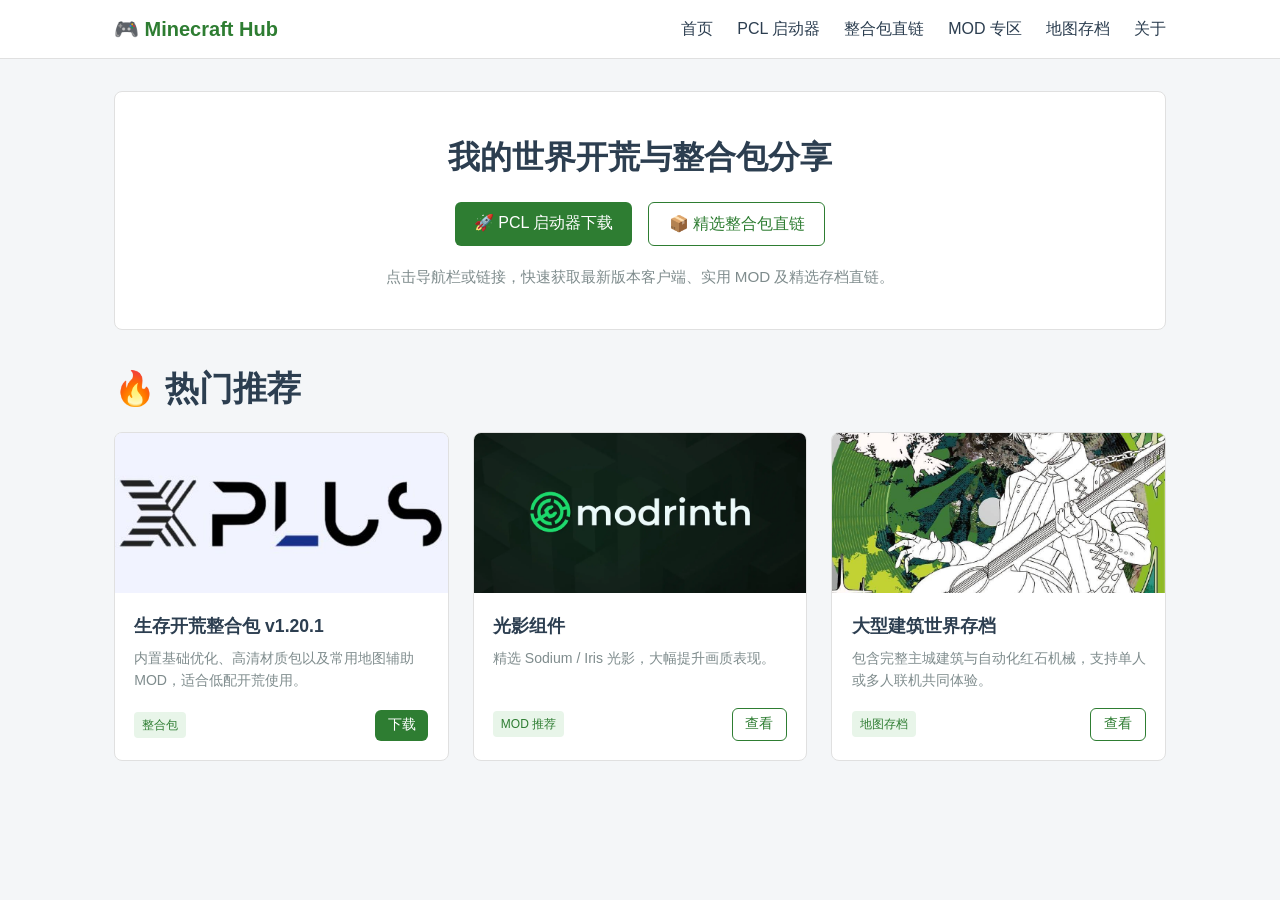
<file: pages/index.html>
<!DOCTYPE html>
<html lang="zh-CN">
<head>
  <meta charset="UTF-8">
  <meta name="viewport" content="width=device-width, initial-scale=1.0">
  <title>Minecraft 资源下载站</title>
  <style>
    :root {
      --primary: #2e7d32;
      --primary-hover: #1b5e20;
      --bg-color: #f4f6f8;
      --card-bg: #ffffff;
      --text-main: #2c3e50;
      --text-sub: #7f8c8d;
      --border-color: #e0e0e0;
      --radius: 8px;
    }

    * {
      box-sizing: border-box;
      margin: 0;
      padding: 0;
    }

    body {
      font-family: -apple-system, BlinkMacSystemFont, "Segoe UI", Roboto, "Helvetica Neue", Arial, sans-serif;
      background-color: var(--bg-color);
      color: var(--text-main);
      line-height: 1.6;
    }

    /* 顶部导航 */
    header {
      background-color: var(--card-bg);
      border-bottom: 1px solid var(--border-color);
      position: sticky;
      top: 0;
      z-index: 1000;
    }

    .nav-container {
      max-width: 1100px;
      margin: 0 auto;
      padding: 0.8rem 1.5rem;
      display: flex;
      justify-content: space-between;
      align-items: center;
    }

    .logo {
      display: flex;
      align-items: center;
      gap: 0.5rem;
      font-size: 1.25rem;
      font-weight: bold;
      color: var(--primary);
      text-decoration: none;
    }

    /* [图片占位] Logo 图片尺寸标准 */
    .logo img {
      height: 28px;
      width: auto;
    }

    .nav-links {
      display: flex;
      gap: 1.5rem;
      align-items: center;
    }

    .nav-links a {
      color: var(--text-main);
      text-decoration: none;
      font-weight: 500;
      transition: color 0.2s;
    }

    .nav-links a:hover {
      color: var(--primary);
    }

    /* 汉堡菜单开关 (仅移动端) */
    .menu-toggle {
      display: none;
      background: none;
      border: none;
      font-size: 1.5rem;
      cursor: pointer;
      color: var(--text-main);
    }

    /* 主内容区 */
    .container {
      max-width: 1100px;
      margin: 0 auto;
      padding: 2rem 1.5rem;
    }

    /* 头部 Banner 区 */
    .hero {
      text-align: center;
      padding: 2.5rem 1rem;
      background: var(--card-bg);
      border-radius: var(--radius);
      border: 1px solid var(--border-color);
      margin-bottom: 2rem;
    }

    .hero h1 {
      font-size: 2rem;
      margin-bottom: 0.5rem;
    }

    .quick-links {
      display: flex;
      justify-content: center;
      gap: 1rem;
      margin: 1.2rem 0;
      flex-wrap: wrap;
    }

    /* 扁平化按钮样式 */
    .btn {
      display: inline-block;
      padding: 0.5rem 1.2rem;
      background-color: var(--primary);
      color: #fff;
      border-radius: 6px;
      text-decoration: none;
      font-weight: 500;
      transition: background-color 0.2s;
    }

    .btn:hover {
      background-color: var(--primary-hover);
    }

    .btn-outline {
      background-color: transparent;
      color: var(--primary);
      border: 1px solid var(--primary);
    }

    .btn-outline:hover {
      background-color: var(--primary);
      color: #fff;
    }

    .hero p {
      color: var(--text-sub);
      font-size: 0.95rem;
    }

    /* [图片占位] 顶部 Banner 图片 */
    .hero-banner-img {
      width: 100%;
      max-height: 240px;
      object-fit: cover;
      border-radius: var(--radius);
      margin-top: 1.5rem;
    }

    /* 卡片网格布局 */
    .section-title {
      font-size: 1.4rem;
      margin-bottom: 1rem;
      display: flex;
      align-items: center;
      justify-content: space-between;
    }

    .grid {
      display: grid;
      grid-template-columns: repeat(auto-fill, minmax(280px, 1fr));
      gap: 1.5rem;
    }

    /* 扁平化展示卡片 */
    .card {
      background: var(--card-bg);
      border: 1px solid var(--border-color);
      border-radius: var(--radius);
      overflow: hidden;
      display: flex;
      flex-direction: column;
      transition: border-color 0.2s;
    }

    .card:hover {
      border-color: var(--primary);
    }

    /* [图片占位] 资源卡片封面图容器 */
    .card-img {
      width: 100%;
      height: 160px;
      background-color: #eaeff1;
      object-fit: cover;
    }

    .card-body {
      padding: 1.2rem;
      display: flex;
      flex-direction: column;
      flex-grow: 1;
    }

    .card-title {
      font-size: 1.1rem;
      margin-bottom: 0.4rem;
    }

    .card-desc {
      color: var(--text-sub);
      font-size: 0.88rem;
      margin-bottom: 1rem;
      flex-grow: 1;
    }

    .card-footer {
      display: flex;
      justify-content: space-between;
      align-items: center;
    }

    .tag {
      font-size: 0.75rem;
      background-color: #e8f5e9;
      color: var(--primary);
      padding: 0.2rem 0.5rem;
      border-radius: 4px;
    }

    /* 响应式导航设计 (移动端) */
    @media (max-width: 768px) {
      .menu-toggle {
        display: block;
      }

      .nav-links {
        display: none; /* 默认隐藏 */
        flex-direction: column;
        position: absolute;
        top: 100%;
        left: 0;
        width: 100%;
        background-color: var(--card-bg);
        border-bottom: 1px solid var(--border-color);
        padding: 1rem 0;
        gap: 1rem;
      }

      .nav-links.active {
        display: flex; /* 点击菜单后显示 */
      }
    }
  </style>
</head>
<body>

  <!-- 头部导航栏 -->
  <header>
    <div class="nav-container">
      <a href="index.html" class="logo">
        <!-- [图片存放位置 1] 替换 src 路径为你的 Logo 图片，例如 images/logo.png -->
        <!-- <img src="images/logo.png" alt="Logo"> -->
        <span>🎮 Minecraft Hub</span>
      </a>

      <button class="menu-toggle" aria-label="切换菜单" onclick="toggleMenu()">☰</button>

      <nav class="nav-links" id="navLinks">
        <a href="index.html">首页</a>
        <a href="https://bkhe.lanzout.com/ioHoq48me0hg" target="_blank">PCL 启动器</a>
        <a href="https://bkhe.lanzout.com/iq8d248megrc" target="_blank">整合包直链</a>
        <a href="null.html">MOD 专区</a>
        <a href="worlds.html">地图存档</a>
        <a href="about.html">关于</a>
      </nav>
    </div>
  </header>

  <main class="container">

    <!-- 首页 Banner 与主要链接区 -->
    <section class="hero">
      <h1>我的世界开荒与整合包分享</h1>
      
      <!-- 标题下方放置的直链按钮组 -->
      <div class="quick-links">
        <a href="https://bkhe.lanzout.com/ioHoq48me0hg" target="_blank" class="btn">🚀 PCL 启动器下载</a>
        <a href="https://bkhe.lanzout.com/iq8d248megrc" target="_blank" class="btn btn-outline">📦 精选整合包直链</a>
      </div>

      <p>点击导航栏或链接，快速获取最新版本客户端、实用 MOD 及精选存档直链。</p>

      <!-- [图片存放位置 2] 首页 Banner 大图，例如 images/banner.jpg -->
      <!-- <img src="images/banner.jpg" alt="Minecraft Banner" class="hero-banner-img"> -->
    </section>

    <!-- 精选资源多卡片展示区 -->
    <section>
      <div class="section-title">
        <h2>🔥 热门推荐</h2>
      </div>

      <div class="grid">

        <!-- 卡片 1 -->
        <article class="card">
          <!-- [图片存放位置 3] 整合包/MOD 封面图片，例如 images/packs/pack-1.jpg -->
          <img src="/images/1714969488_7949_MMvL.jpg" alt="整合包封面" class="card-img">
          <div class="card-body">
            <h3 class="card-title">生存开荒整合包 v1.20.1</h3>
            <p class="card-desc">内置基础优化、高清材质包以及常用地图辅助 MOD，适合低配开荒使用。</p>
            <div class="card-footer">
              <span class="tag">整合包</span>
              <a href="https://bkhe.lanzout.com/iq8d248megrc" target="_blank" class="btn" style="padding: 0.3rem 0.8rem; font-size: 0.85rem;">下载</a>
            </div>
          </div>
        </article>

        <!-- 卡片 2 -->
        <article class="card">
          <!-- [图片存放位置 4] 封面图片，例如 images/mods/optifine.jpg -->
          <img src="/images/default.webp" alt="MOD 封面" class="card-img">
          <div class="card-body">
            <h3 class="card-title">光影组件</h3>
            <p class="card-desc">精选 Sodium / Iris 光影，大幅提升画质表现。</p>
            <div class="card-footer">
              <span class="tag">MOD 推荐</span>
              <a href="shaderpacks.html" class="btn btn-outline" style="padding: 0.3rem 0.8rem; font-size: 0.85rem;">查看</a>
            </div>
          </div>
        </article>

        <!-- 卡片 3 -->
        <article class="card">
          <!-- [图片存放位置 5] 封面图片，例如 images/maps/world-1.jpg -->
          <img src="/images/2026-09-16_002946_968.jpg" alt="地图封面" class="card-img">
          <div class="card-body">
            <h3 class="card-title">大型建筑世界存档</h3>
            <p class="card-desc">包含完整主城建筑与自动化红石机械，支持单人或多人联机共同体验。</p>
            <div class="card-footer">
              <span class="tag">地图存档</span>
              <a href="worlds.html" class="btn btn-outline" style="padding: 0.3rem 0.8rem; font-size: 0.85rem;">查看</a>
            </div>
          </div>
        </article>

      </div>
    </section>

  </main>

  <!-- JS: 处理移动端汉堡菜单切换 -->
  <script>
    function toggleMenu() {
      const navLinks = document.getElementById('navLinks');
      navLinks.classList.toggle('active');
    }
  </script>
</body>
</html>
</file>
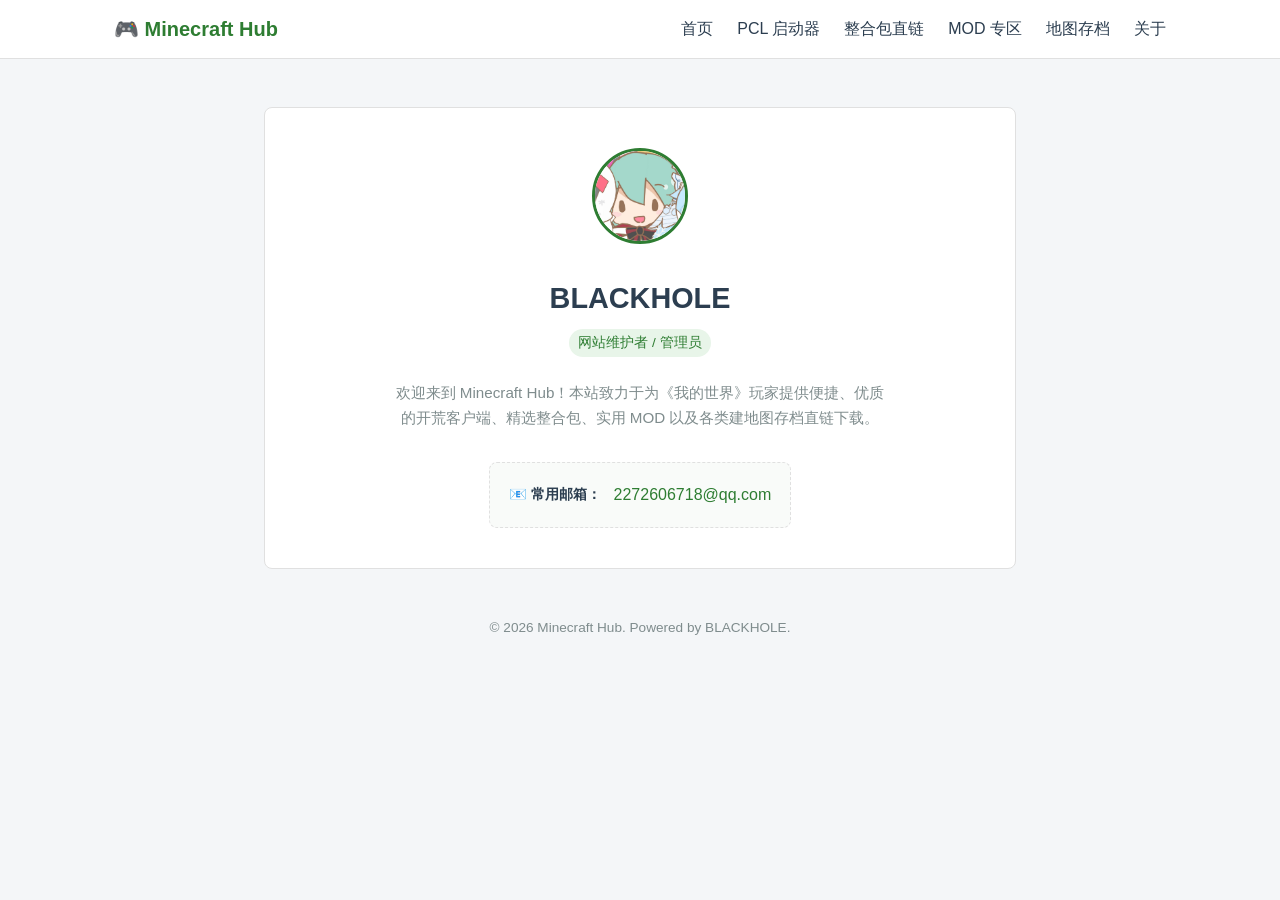
<file: pages/about.html>
<!DOCTYPE html>
<html lang="zh-CN">
<head>
  <meta charset="UTF-8">
  <meta name="viewport" content="width=device-width, initial-scale=1.0">
  <title>关于我们 - Minecraft Hub</title>
  <style>
    :root {
      --primary: #2e7d32;
      --primary-hover: #1b5e20;
      --bg-color: #f4f6f8;
      --card-bg: #ffffff;
      --text-main: #2c3e50;
      --text-sub: #7f8c8d;
      --border-color: #e0e0e0;
      --radius: 8px;
    }

    * {
      box-sizing: border-box;
      margin: 0;
      padding: 0;
    }

    body {
      font-family: -apple-system, BlinkMacSystemFont, "Segoe UI", Roboto, sans-serif;
      background-color: var(--bg-color);
      color: var(--text-main);
      line-height: 1.6;
    }

    /* Header 导航 */
    header {
      background-color: var(--card-bg);
      border-bottom: 1px solid var(--border-color);
      position: sticky;
      top: 0;
      z-index: 1000;
    }

    .nav-container {
      max-width: 1100px;
      margin: 0 auto;
      padding: 0.8rem 1.5rem;
      display: flex;
      justify-content: space-between;
      align-items: center;
    }

    .logo {
      font-size: 1.25rem;
      font-weight: bold;
      color: var(--primary);
      text-decoration: none;
    }

    .nav-links {
      display: flex;
      gap: 1.5rem;
      align-items: center;
    }

    .nav-links a {
      color: var(--text-main);
      text-decoration: none;
      font-weight: 500;
      transition: color 0.2s;
    }

    .nav-links a.active, .nav-links a:hover {
      color: var(--primary);
    }

    .menu-toggle {
      display: none;
      background: none;
      border: none;
      font-size: 1.5rem;
      cursor: pointer;
    }

    /* 主内容区 */
    .container {
      max-width: 800px;
      margin: 0 auto;
      padding: 3rem 1.5rem;
    }

    /* 关于页面主卡片 */
    .about-card {
      background: var(--card-bg);
      border: 1px solid var(--border-color);
      border-radius: var(--radius);
      padding: 2.5rem 2rem;
      text-align: center;
    }

    .avatar-wrapper {
      margin-bottom: 1.5rem;
    }

    /* [图片占位] 站长/维护者头像（例如：images/avatar.jpg） */
    .avatar-img {
      width: 96px;
      height: 96px;
      border-radius: 50%;
      object-fit: cover;
      border: 3px solid var(--primary);
      background-color: #eaeff1;
    }

    .about-card h1 {
      font-size: 1.8rem;
      margin-bottom: 0.5rem;
    }

    .author-role {
      display: inline-block;
      font-size: 0.85rem;
      background-color: #e8f5e9;
      color: var(--primary);
      padding: 0.2rem 0.6rem;
      border-radius: 20px;
      font-weight: 500;
      margin-bottom: 1.5rem;
    }

    .about-desc {
      color: var(--text-sub);
      font-size: 0.95rem;
      max-width: 500px;
      margin: 0 auto 2rem auto;
    }

    /* 联系信息板块 */
    .contact-box {
      background-color: #f9fbf9;
      border: 1px dashed var(--border-color);
      border-radius: var(--radius);
      padding: 1.2rem;
      display: inline-flex;
      align-items: center;
      gap: 0.8rem;
    }

    .contact-label {
      font-weight: bold;
      color: var(--text-main);
      font-size: 0.9rem;
    }

    .contact-email {
      color: var(--primary);
      text-decoration: none;
      font-weight: 500;
    }

    .contact-email:hover {
      text-decoration: underline;
    }

    /* 页脚 */
    footer {
      text-align: center;
      margin-top: 3rem;
      color: var(--text-sub);
      font-size: 0.85rem;
    }

    /* 移动端适配 */
    @media (max-width: 768px) {
      .menu-toggle { display: block; }
      .nav-links {
        display: none;
        flex-direction: column;
        position: absolute;
        top: 100%;
        left: 0;
        width: 100%;
        background-color: var(--card-bg);
        border-bottom: 1px solid var(--border-color);
        padding: 1rem 0;
      }
      .nav-links.active { display: flex; }
    }
  </style>
</head>
<body>

  <!-- 头部导航栏 -->
  <header>
    <div class="nav-container">
      <a href="index.html" class="logo">
        <!-- [图片占位] 替换 src 路径为 Logo 图片，例如 ../images/logo.png -->
        <span>🎮 Minecraft Hub</span>
      </a>

      <button class="menu-toggle" aria-label="切换菜单" onclick="toggleMenu()">☰</button>

      <nav class="nav-links" id="navLinks">
        <a href="index.html">首页</a>
        <a href="https://bkhe.lanzout.com/ioHoq48me0hg" target="_blank">PCL 启动器</a>
        <a href="https://bkhe.lanzout.com/iq8d248megrc" target="_blank">整合包直链</a>
        <a href="null.html">MOD 专区</a>
        <a href="worlds.html">地图存档</a>
        <a href="about.html">关于</a>
      </nav>
    </div>
  </header>

  <main class="container">
    <div class="about-card">
      <!-- [图片存放位置] 维护者/站长头像图片，如 ../images/avatar.jpg -->
      <div class="avatar-wrapper">
        <img src="../images/IMG_20240721_093401.jpg" alt="BLACKHOLE Avatar" class="avatar-img">
      </div>

      <h1>BLACKHOLE</h1>
      <div class="author-role">网站维护者 / 管理员</div>

      <p class="about-desc">
        欢迎来到 Minecraft Hub！本站致力于为《我的世界》玩家提供便捷、优质的开荒客户端、精选整合包、实用 MOD 以及各类建地图存档直链下载。
      </p>

      <!-- 联系方式 -->
      <div class="contact-box">
        <span class="contact-label">📧 常用邮箱：</span>
        <a href="mailto:2272606718@qq.com" class="contact-email">2272606718@qq.com</a>
      </div>
    </div>

    <footer>
      <p>© 2026 Minecraft Hub. Powered by BLACKHOLE.</p>
    </footer>
  </main>

  <script>
    function toggleMenu() {
      const navLinks = document.getElementById('navLinks');
      navLinks.classList.toggle('active');
    }
  </script>
</body>
</html>
</file>
